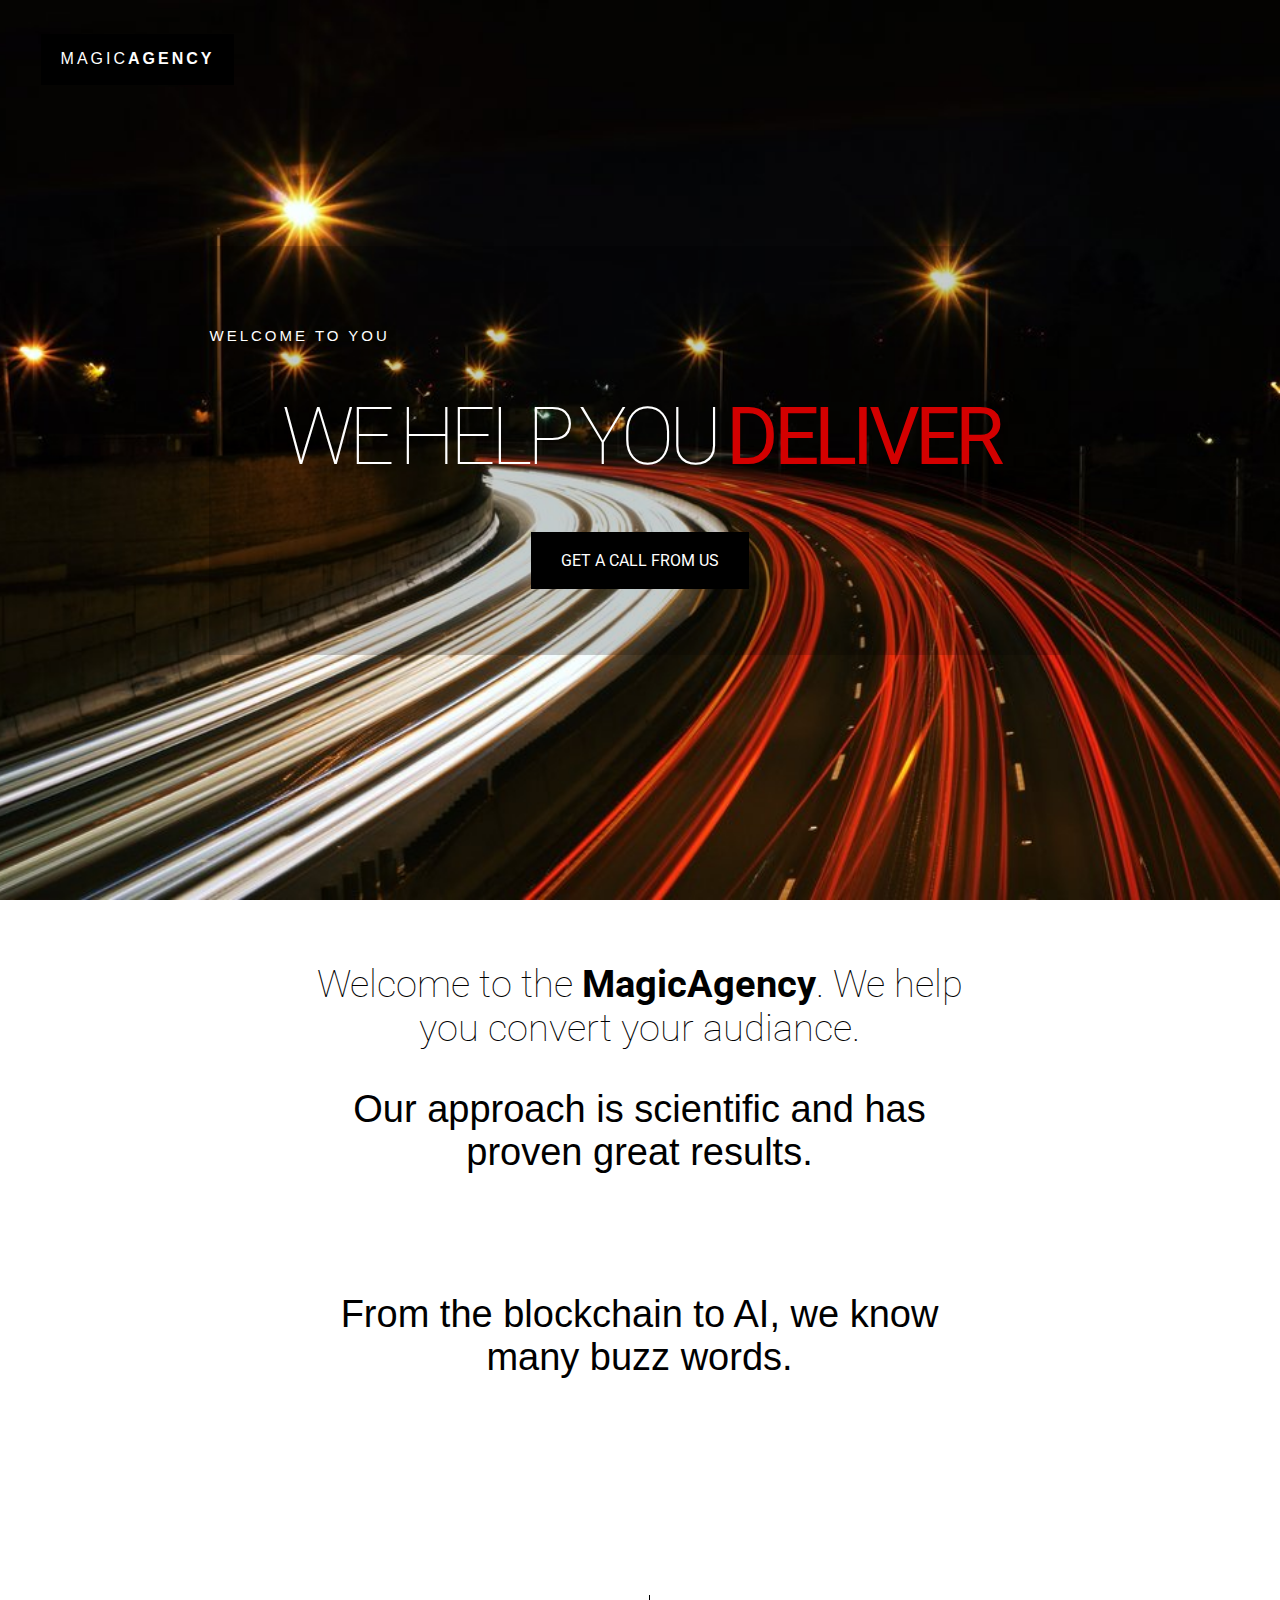
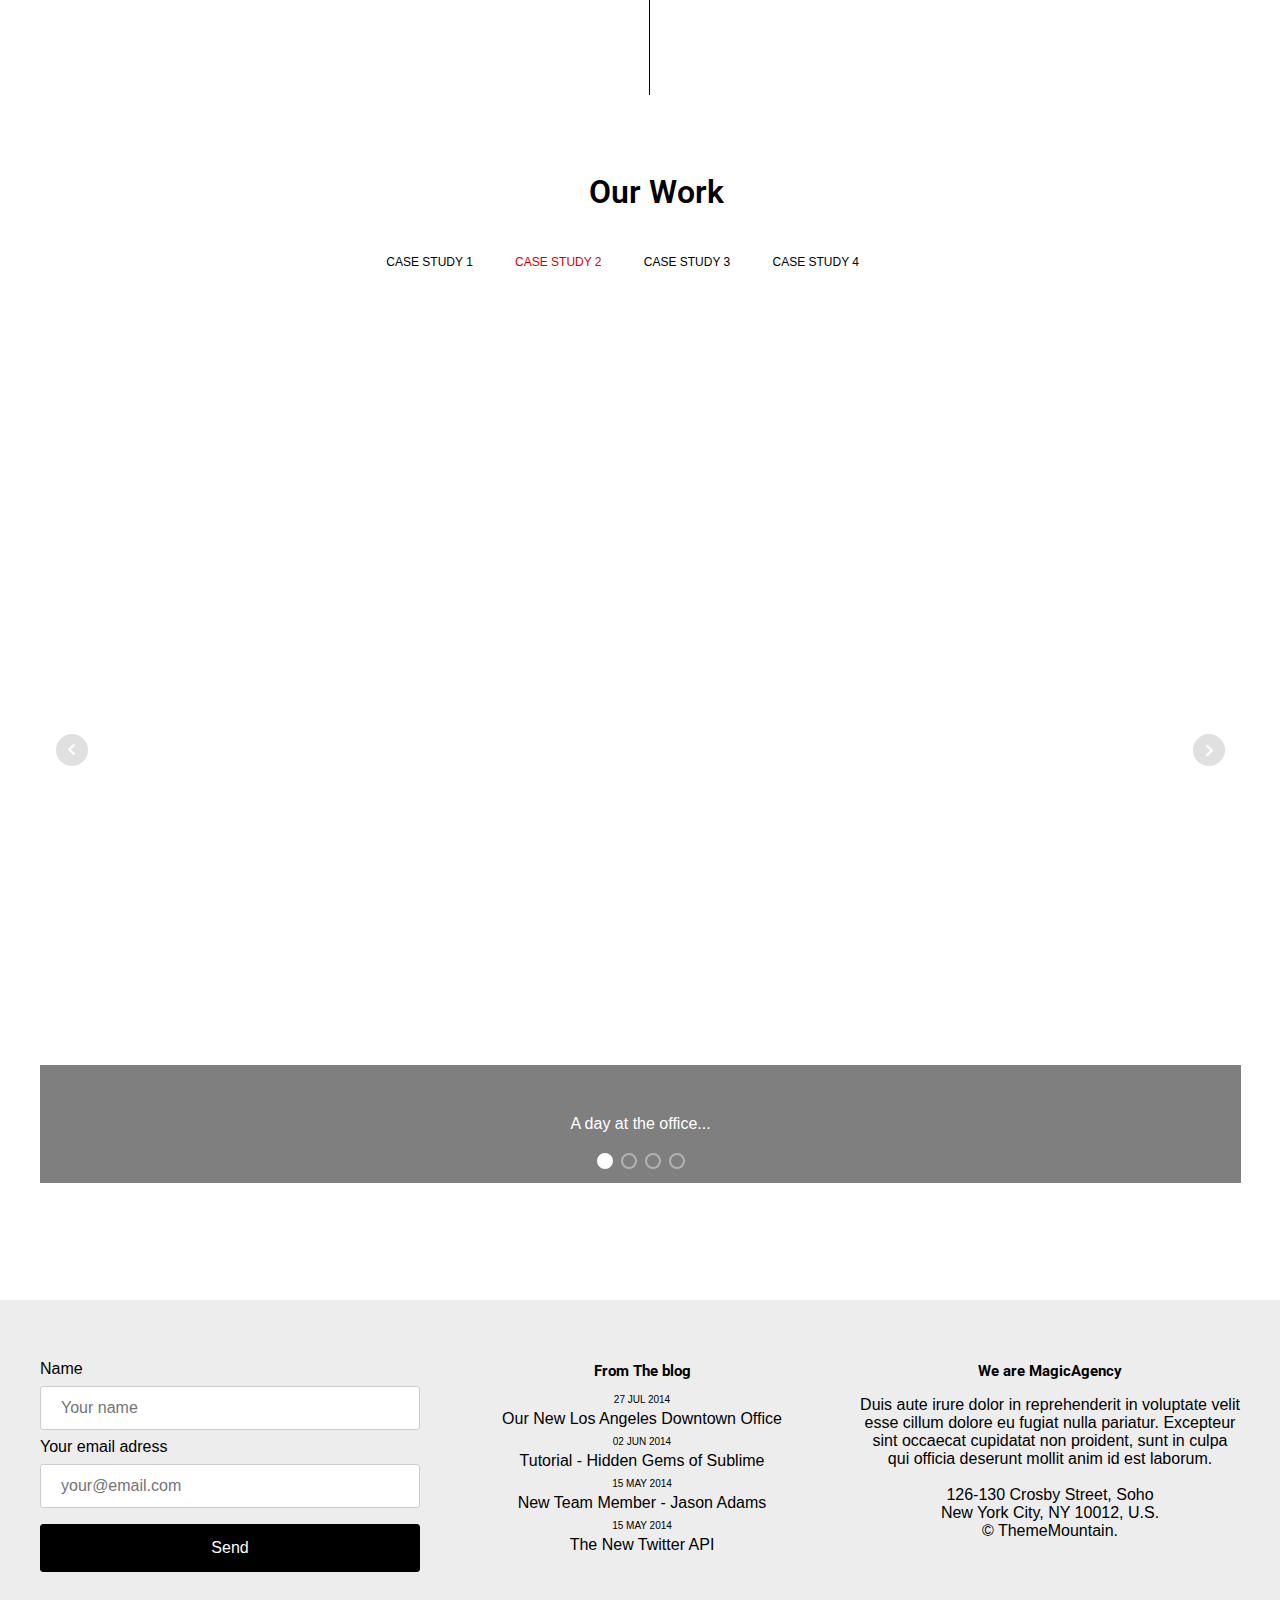
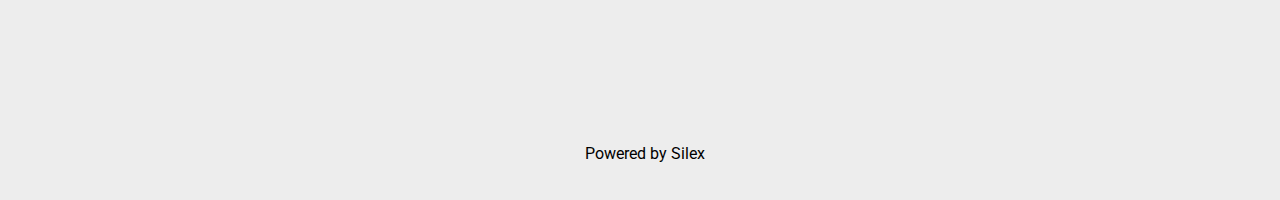
<file: page-2.html>
<!doctype html><html lang=""><head>
    <meta charset="UTF-8">
    <!-- generator meta tag -->
    <!-- leave this for stats and Silex version check -->
    <meta name="generator" content="Silex v2.2.14">
    <!-- End of generator meta tag -->
    <script src="js/jquery.js"></script>
    
    
    <script src="js/front-end.js"></script>
    <link rel="stylesheet" href="css/normalize.css">
    <link rel="stylesheet" href="css/front-end.css">

    
    
    
    <title> - Page 2</title>
    

    
<link href="https://fonts.googleapis.com/css?family=Roboto" rel="stylesheet" class="silex-custom-font"><script class="silex-script"></script><script src="js/unslider-min.js"></script><script src="js/unslider-min.js"></script><link rel="stylesheet" href="css/unslider.css"><link rel="stylesheet" href="css/unslider.css"><meta name="viewport" content="width=device-width, initial-scale=1"><script src="js/script.js"></script><link href="css/styles.css" rel="stylesheet"><style>body { opacity: 0; transition: .25s opacity ease; }</style></head>

<body class="body-initial all-style enable-mobile prevent-resizable prevent-selectable editable-style silex-runtime silex-published" data-current-page="page-page-2">
    









    <section class="container-element editable-style silex-id-1478366444112-1 section-element hero prevent-resizable">
        
    <div class="editable-style silex-element-content silex-id-1478366444112-0 container-element website-width" id="hero"><a class="editable-style silex-id-1526227950696-2 text-element white-logo fixed" href="#hero"><div class="silex-element-content normal"><p class="normal">Magic<b>Agency</b></p></div></a><div class="editable-style silex-id-1537806314257-0 container-element hero-content"><div class="editable-style silex-id-1526228786122-6 text-element white-hero-title"><div class="silex-element-content normal"><p>Welcome To You</p><h1>We Help You <b>Deliver</b><br></h1></div></div><a class="editable-style silex-id-1537804414408-1 text-element white-button hero-scroll-down" href="#contact"><div class="silex-element-content normal"><div><br></div>Get a call from us<br><div><br></div></div></a></div></div></section>
    <section class="container-element editable-style silex-id-1474394621033-3 section-element prevent-resizable">
        
    <div class="editable-style silex-element-content silex-id-1474394621032-2 container-element website-width"><div class="editable-style silex-id-1526229898484-7 text-element black-text"><div class="silex-element-content normal"><h2>Welcome to the <u>MagicAgency</u>. We help you convert your audiance.<br></h2><p>Our approach is scientific and has proven great results. <br></p><p><br></p><p>From the blockchain to AI, we know many buzz words.<br></p></div></div><div class="editable-style silex-id-1526233796116-3 container-element hide-on-mobile"></div></div></section>
    
















<section class="container-element editable-style section-element silex-id-1526228746540-3 prevent-resizable">
        <div class="editable-style silex-element-content container-element silex-id-1526228746540-4 website-width" id="menu"><div class="editable-style silex-id-1526233329576-0 text-element black-text"><div class="silex-element-content normal"><h1>Our Work</h1></div></div><div class="editable-style silex-id-1526233447270-1 text-element style-black-text-nav"><div class="silex-element-content normal"><p><a href="./#menu">Case study 1</a>&nbsp;&nbsp;&nbsp; <a href="page-2.html#menu" class="page-link-active">Case study 2</a>&nbsp;&nbsp;&nbsp; <a href="page-3.html#menu">Case study 3</a>&nbsp;&nbsp;&nbsp; <a href="page-4.html#menu">Case study 4</a>&nbsp;&nbsp;&nbsp; <br></p></div></div><div class="editable-style silex-id-1526243483554-2 html-element silex-component silex-component-slideshow silex-use-height-not-minheight page-page-2 paged-element paged-element-visible"><div class="silex-element-content"><div id="parent_1658326055428_382">
<!-- preview -->

<div id="id_1658326055428_382">
  <!-- runtime -->
  <!-- the whole slideshow -->
  <ul class="prodotype-runtime">
  
    <li><figure class="slide-0">
      
      <div class="slide-image">
        
          <figcaption>A day at the office...</figcaption>
        
      </div>
      
    </figure></li>
  
    <li><figure class="slide-1">
      
      <a href="https://www.silex.me">
      
      <div class="slide-image">
        
          <figcaption>A link to test</figcaption>
        
      </div>
      
      </a>
      
    </figure></li>
  
    <li><figure class="slide-2">
      
      <div class="slide-image">
        
          <figcaption>The streets</figcaption>
        
      </div>
      
    </figure></li>
  
    <li><figure class="slide-3">
      
      <div class="slide-image">
        
          <figcaption>Go shopping!</figcaption>
        
      </div>
      
    </figure></li>
  
  </ul>
</div>
</div>

<script>
  (function() {
    // do not start in the editor (it would mess with the markup)
    if(!$('body').hasClass('silex-runtime')) return;

    var $slider = $('#id_1658326055428_382')
    var slider = $slider.unslider({
      'autoplay': true,
      'speed': 750,
      'delay': 3000,
      'index': 0,
      'nav': true,
      'animation': 'horizontal',
      'arrows': true
    });
    //  Listen to slide changes
    
    // apply element height to the images
    var silexElement = $slider.closest('.editable-style');
    var elementMinHeight = silexElement.css('height');
    var elementWidth = silexElement.css('width');
    $('#id_1658326055428_382 li .slide-image').css({
      'height': elementMinHeight
    });
    

    setTimeout(function(){
      // use onswipe.js
      // Fix #1127
      if(window.onSwipe) {
        window.onSwipe('left', function(){ $slider.data('unslider').next()})
        window.onSwipe('right', function(){ $slider.data('unslider').prev()})
      } else {
        console.warn('onswipe.js script is not found, swipe gestures might no work')
      }
    }, 0)
  })();
</script>
</div></div></div>
    </section><section class="container-element editable-style silex-id-1478366450713-3 section-element prevent-resizable">
        <div class="editable-style silex-element-content silex-id-1478366450713-2 container-element website-width" id="contact">

            
        <div class="editable-style silex-id-1442914737143-3 text-element">
                <div class="silex-element-content normal">
                    <br>
                    <a href="//www.silex.me/">Powered by Silex</a>
                </div>
            </div><div class="editable-style silex-id-1526233907434-4 text-element text-style-2"><div class="silex-element-content normal"><h2><a href="/"></a>From The blog</h2><p><b>27 Jul 2014</b></p><p><a href="https://www.silex.me">Our New Los Angeles Downtown Office</a></p><p><b>02 Jun 2014</b></p><p><a href="https://www.silex.me">Tutorial - Hidden Gems of Sublime</a></p><p><b>15 May 2014</b></p><p><a href="https://www.silex.me">New Team Member - Jason Adams</a></p><p><b>15 May 2014</b></p><p><a href="https://www.silex.me">The New Twitter API</a></p></div></div><div class="editable-style text-element text-style-1 silex-id-1526234233846-7"><div class="silex-element-content normal"><h2>We are MagicAgency</h2><p>Duis aute irure dolor in reprehenderit in voluptate velit esse cillum dolore eu fugiat nulla pariatur. Excepteur sint occaecat cupidatat non proident, sunt in culpa qui officia deserunt mollit anim id est laborum.<br><br>126-130 Crosby Street, Soho<br>New York City, NY 10012, U.S.<br>© ThemeMountain. <br></p></div></div><div class="editable-style silex-id-1526234059780-5 html-element silex-component silex-component-form silex-use-height-not-minheight"><div class="silex-element-content"><form id="id_1658326055435_546" action="https://formspree.io/your@email.com" method="POST">
  
  <div>
    <label for="field1">Name</label>
    <input type="text" required="" id="field1" name="field1" placeholder="Your name">
  </div>
  
  
  <div>
    <label for="field2">Your email adress</label>
    <input type="text" required="" id="field2" name="field2" placeholder="your@email.com">
  </div>
  
  
  <input type="submit" value="Send">
</form>


</div></div></div>
    </section>
</body></html>
</file>
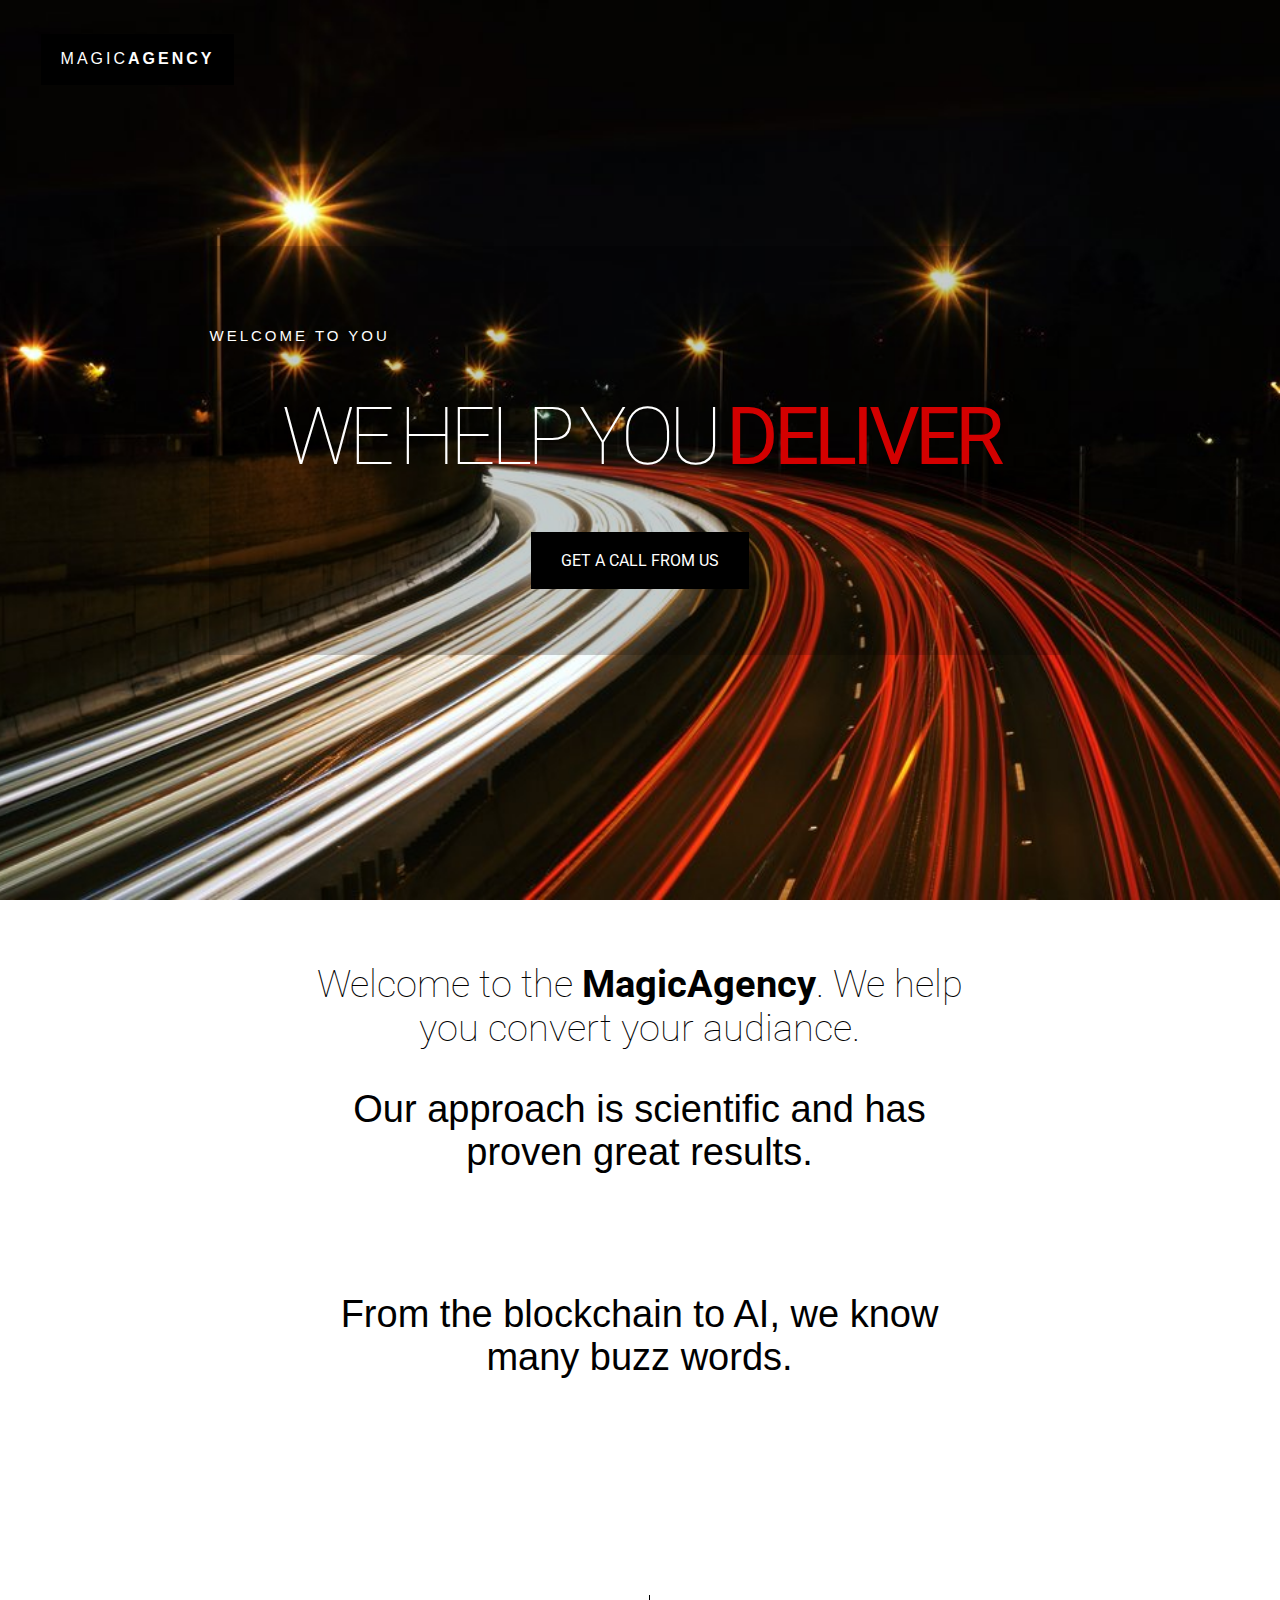
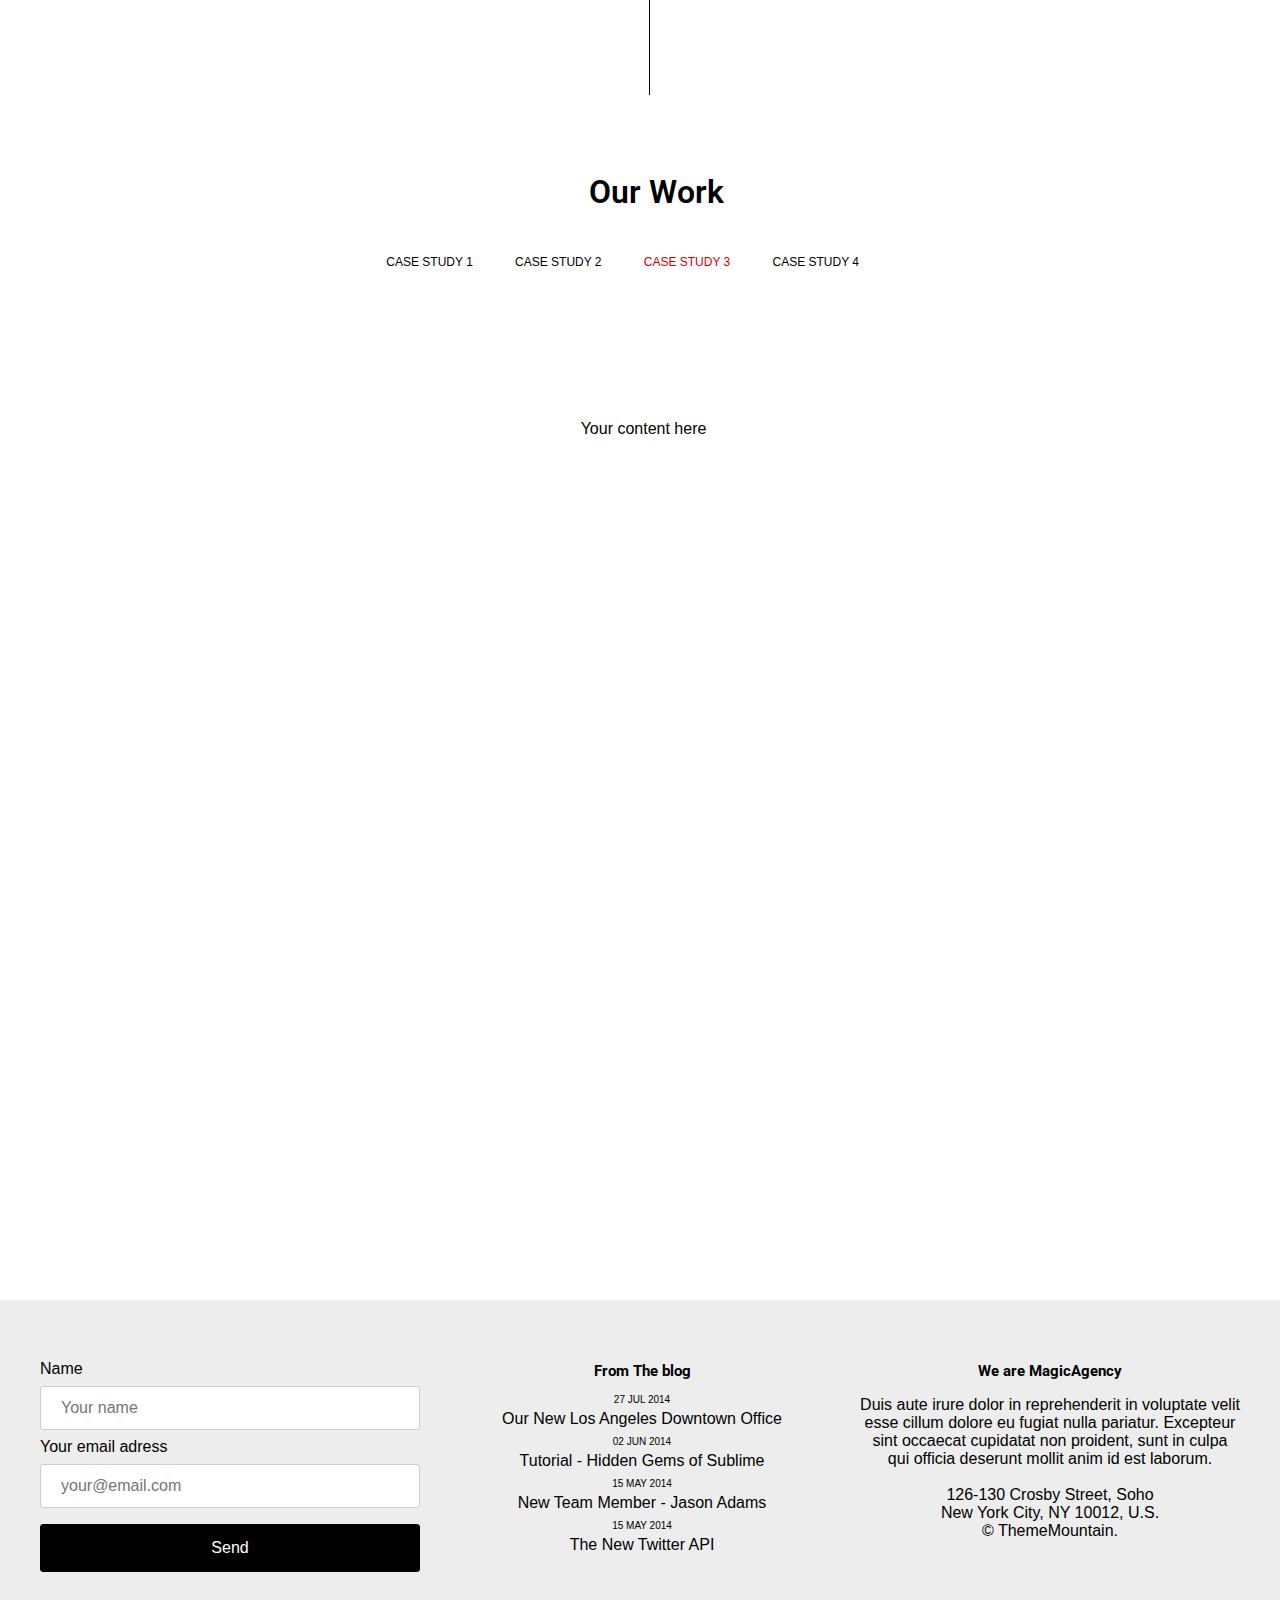
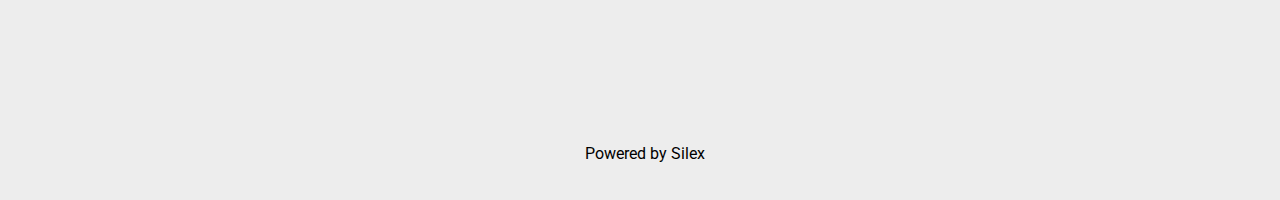
<file: page-3.html>
<!doctype html><html lang=""><head>
    <meta charset="UTF-8">
    <!-- generator meta tag -->
    <!-- leave this for stats and Silex version check -->
    <meta name="generator" content="Silex v2.2.14">
    <!-- End of generator meta tag -->
    <script src="js/jquery.js"></script>
    
    
    <script src="js/front-end.js"></script>
    <link rel="stylesheet" href="css/normalize.css">
    <link rel="stylesheet" href="css/front-end.css">

    
    
    
    <title> - Page 3</title>
    

    
<link href="https://fonts.googleapis.com/css?family=Roboto" rel="stylesheet" class="silex-custom-font"><script class="silex-script"></script><script src="js/unslider-min.js"></script><script src="js/unslider-min.js"></script><link rel="stylesheet" href="css/unslider.css"><link rel="stylesheet" href="css/unslider.css"><meta name="viewport" content="width=device-width, initial-scale=1"><script src="js/script.js"></script><link href="css/styles.css" rel="stylesheet"><style>body { opacity: 0; transition: .25s opacity ease; }</style></head>

<body class="body-initial all-style enable-mobile prevent-resizable prevent-selectable editable-style silex-runtime silex-published" data-current-page="page-page-3">
    









    <section class="container-element editable-style silex-id-1478366444112-1 section-element hero prevent-resizable">
        
    <div class="editable-style silex-element-content silex-id-1478366444112-0 container-element website-width" id="hero"><a class="editable-style silex-id-1526227950696-2 text-element white-logo fixed" href="#hero"><div class="silex-element-content normal"><p class="normal">Magic<b>Agency</b></p></div></a><div class="editable-style silex-id-1537806314257-0 container-element hero-content"><div class="editable-style silex-id-1526228786122-6 text-element white-hero-title"><div class="silex-element-content normal"><p>Welcome To You</p><h1>We Help You <b>Deliver</b><br></h1></div></div><a class="editable-style silex-id-1537804414408-1 text-element white-button hero-scroll-down" href="#contact"><div class="silex-element-content normal"><div><br></div>Get a call from us<br><div><br></div></div></a></div></div></section>
    <section class="container-element editable-style silex-id-1474394621033-3 section-element prevent-resizable">
        
    <div class="editable-style silex-element-content silex-id-1474394621032-2 container-element website-width"><div class="editable-style silex-id-1526229898484-7 text-element black-text"><div class="silex-element-content normal"><h2>Welcome to the <u>MagicAgency</u>. We help you convert your audiance.<br></h2><p>Our approach is scientific and has proven great results. <br></p><p><br></p><p>From the blockchain to AI, we know many buzz words.<br></p></div></div><div class="editable-style silex-id-1526233796116-3 container-element hide-on-mobile"></div></div></section>
    
















<section class="container-element editable-style section-element silex-id-1526228746540-3 prevent-resizable">
        <div class="editable-style silex-element-content container-element silex-id-1526228746540-4 website-width" id="menu"><div class="editable-style silex-id-1526233329576-0 text-element black-text"><div class="silex-element-content normal"><h1>Our Work</h1></div></div><div class="editable-style silex-id-1526233447270-1 text-element style-black-text-nav"><div class="silex-element-content normal"><p><a href="./#menu">Case study 1</a>&nbsp;&nbsp;&nbsp; <a href="page-2.html#menu">Case study 2</a>&nbsp;&nbsp;&nbsp; <a href="page-3.html#menu" class="page-link-active">Case study 3</a>&nbsp;&nbsp;&nbsp; <a href="page-4.html#menu">Case study 4</a>&nbsp;&nbsp;&nbsp; <br></p></div></div><div class="editable-style silex-id-1545055337553-1 text-element page-page-3 paged-element page-page-4 paged-element-visible"><div class="silex-element-content normal"><p>Your content here<br></p></div></div></div>
    </section><section class="container-element editable-style silex-id-1478366450713-3 section-element prevent-resizable">
        <div class="editable-style silex-element-content silex-id-1478366450713-2 container-element website-width" id="contact">

            
        <div class="editable-style silex-id-1442914737143-3 text-element">
                <div class="silex-element-content normal">
                    <br>
                    <a href="//www.silex.me/">Powered by Silex</a>
                </div>
            </div><div class="editable-style silex-id-1526233907434-4 text-element text-style-2"><div class="silex-element-content normal"><h2><a href="/"></a>From The blog</h2><p><b>27 Jul 2014</b></p><p><a href="https://www.silex.me">Our New Los Angeles Downtown Office</a></p><p><b>02 Jun 2014</b></p><p><a href="https://www.silex.me">Tutorial - Hidden Gems of Sublime</a></p><p><b>15 May 2014</b></p><p><a href="https://www.silex.me">New Team Member - Jason Adams</a></p><p><b>15 May 2014</b></p><p><a href="https://www.silex.me">The New Twitter API</a></p></div></div><div class="editable-style text-element text-style-1 silex-id-1526234233846-7"><div class="silex-element-content normal"><h2>We are MagicAgency</h2><p>Duis aute irure dolor in reprehenderit in voluptate velit esse cillum dolore eu fugiat nulla pariatur. Excepteur sint occaecat cupidatat non proident, sunt in culpa qui officia deserunt mollit anim id est laborum.<br><br>126-130 Crosby Street, Soho<br>New York City, NY 10012, U.S.<br>© ThemeMountain. <br></p></div></div><div class="editable-style silex-id-1526234059780-5 html-element silex-component silex-component-form silex-use-height-not-minheight"><div class="silex-element-content"><form id="id_1658326055435_546" action="https://formspree.io/your@email.com" method="POST">
  
  <div>
    <label for="field1">Name</label>
    <input type="text" required="" id="field1" name="field1" placeholder="Your name">
  </div>
  
  
  <div>
    <label for="field2">Your email adress</label>
    <input type="text" required="" id="field2" name="field2" placeholder="your@email.com">
  </div>
  
  
  <input type="submit" value="Send">
</form>


</div></div></div>
    </section>
</body></html>
</file>
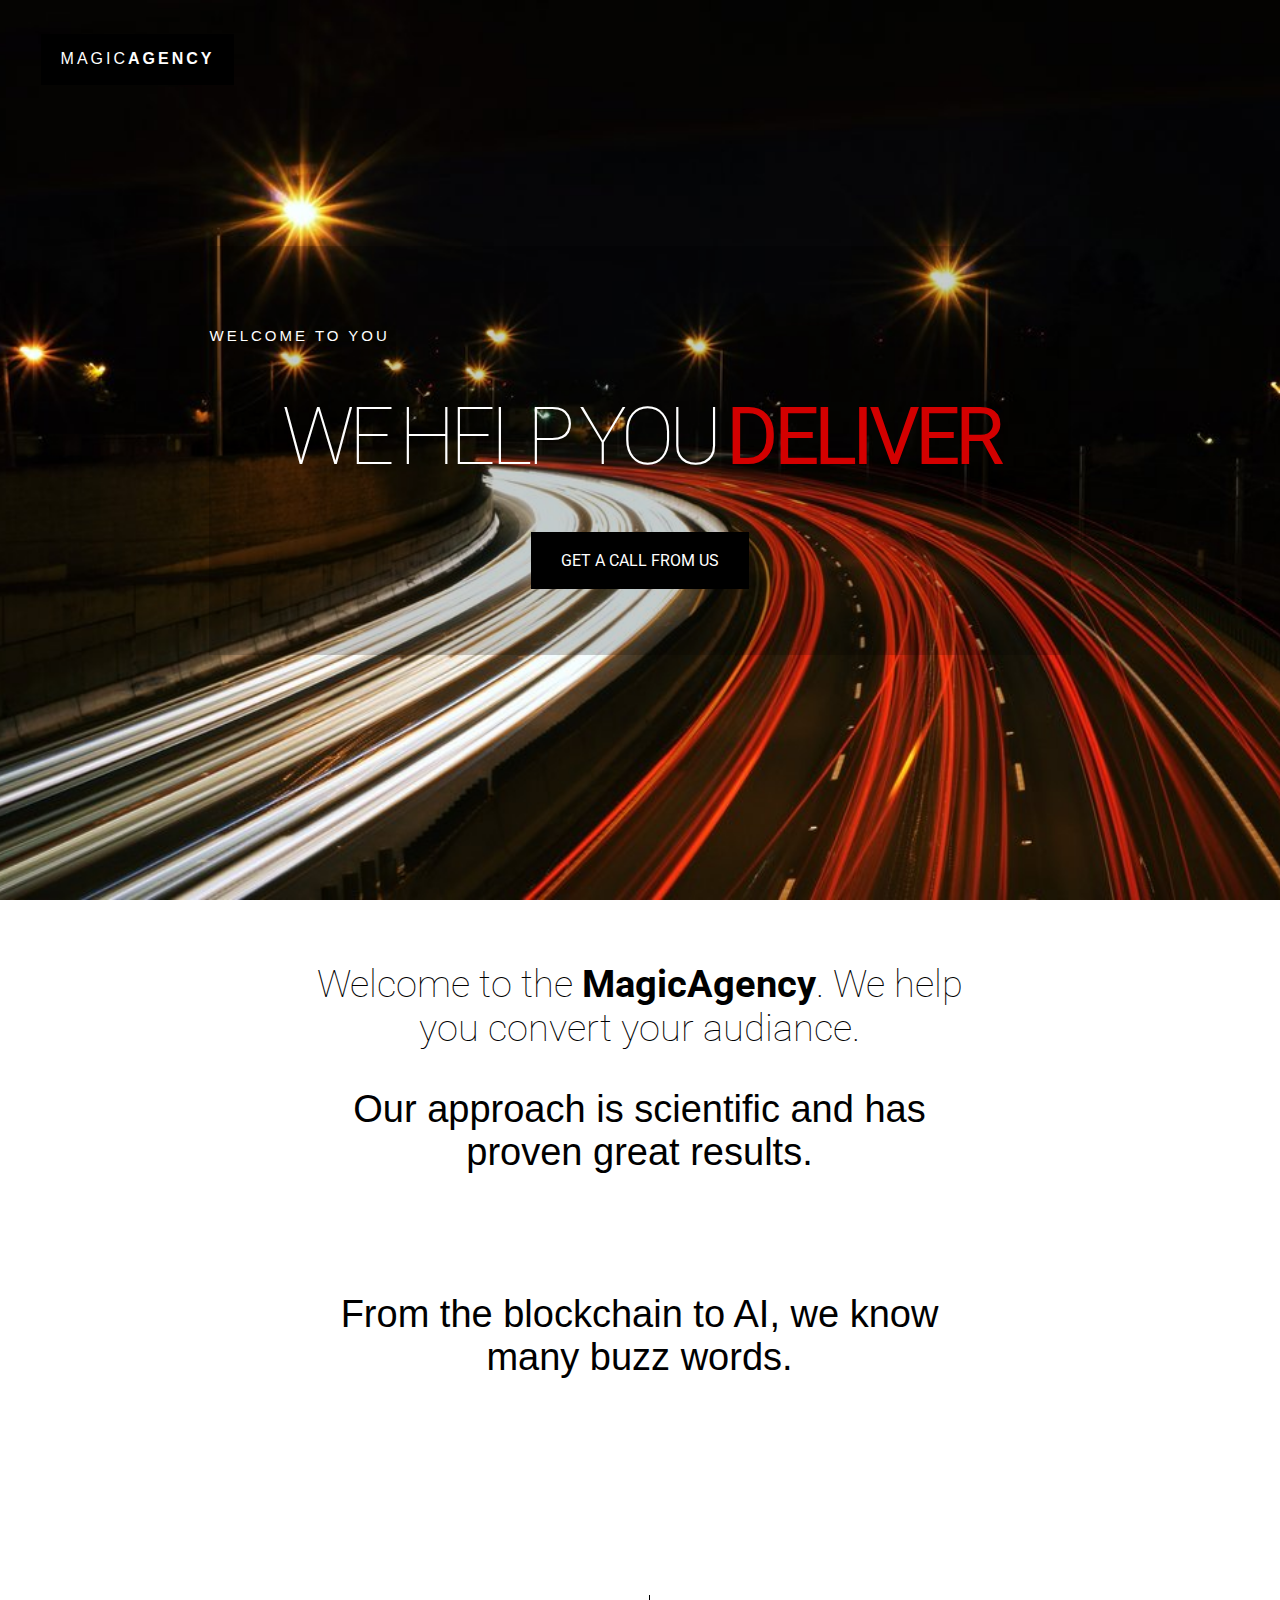
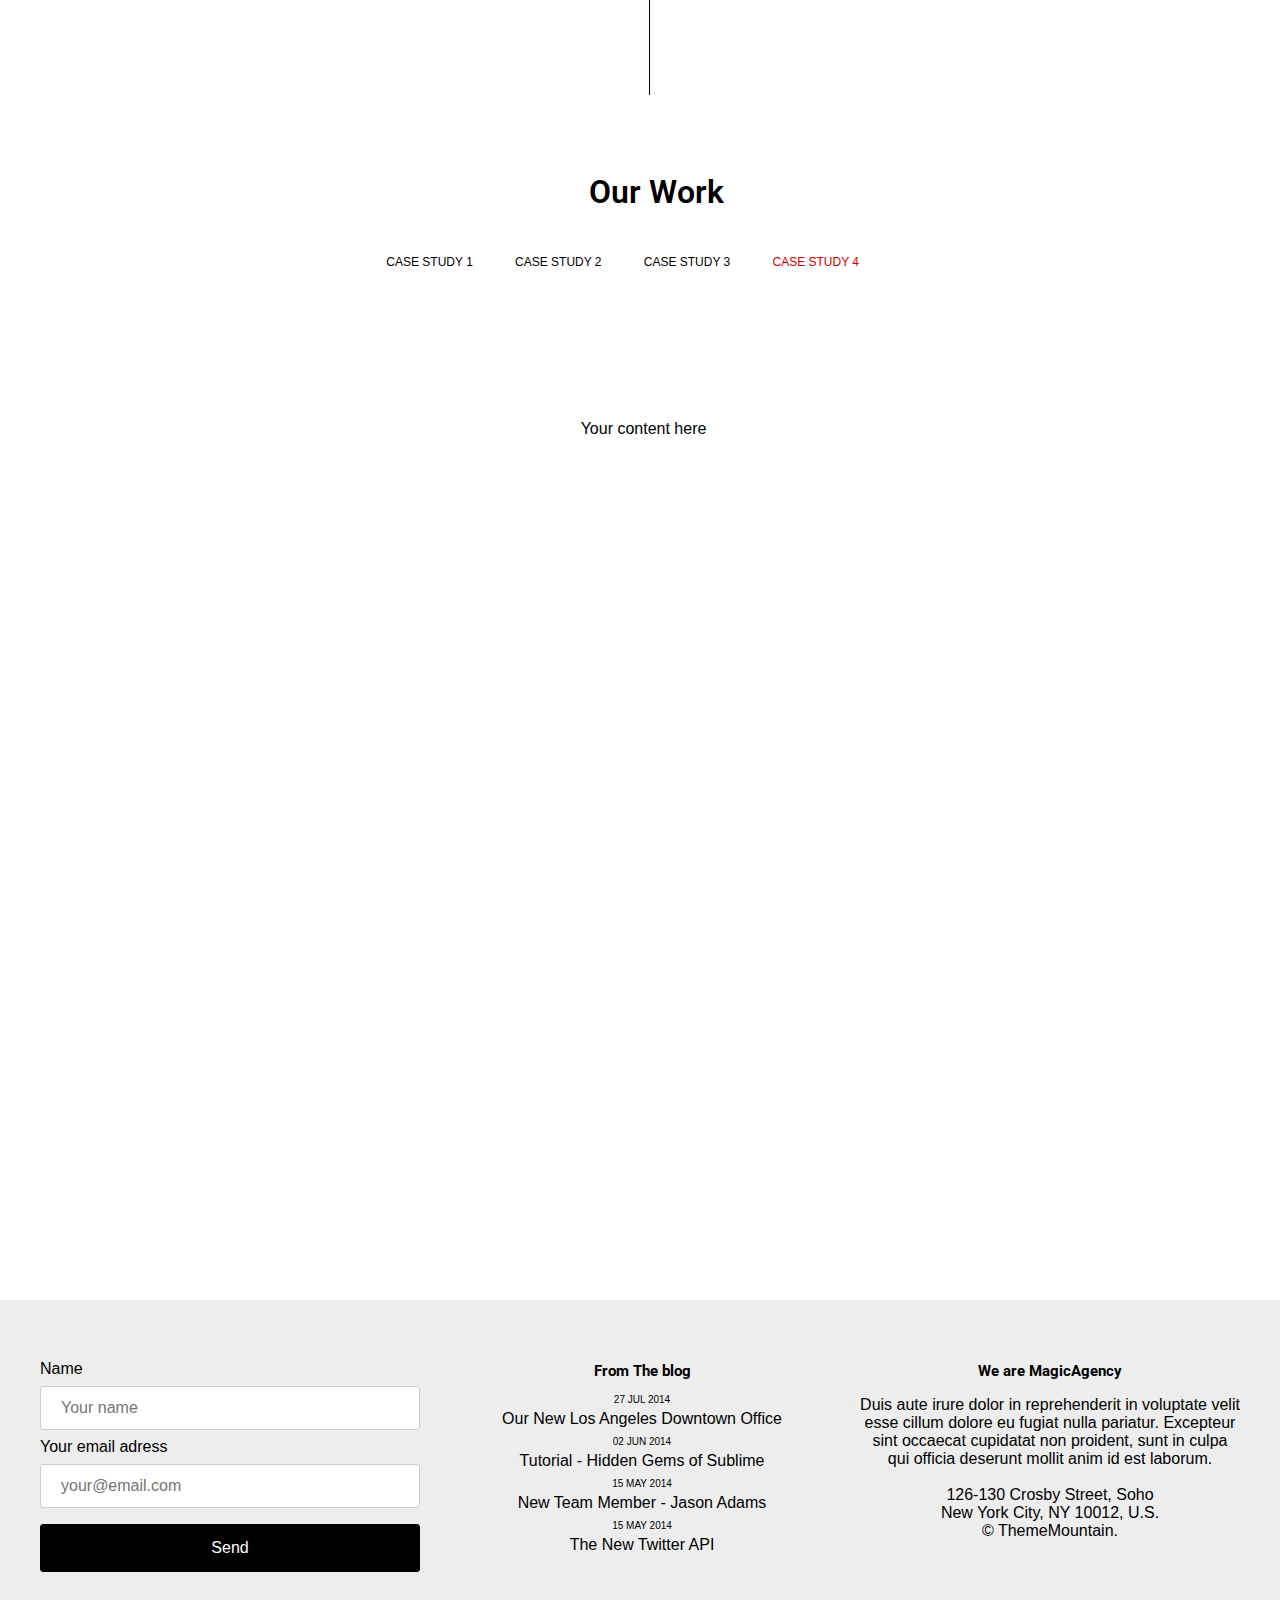
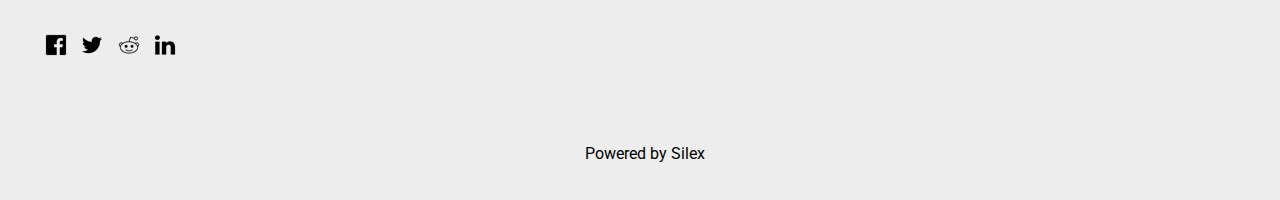
<file: page-4.html>
<!doctype html><html lang=""><head>
    <meta charset="UTF-8">
    <!-- generator meta tag -->
    <!-- leave this for stats and Silex version check -->
    <meta name="generator" content="Silex v2.2.14">
    <!-- End of generator meta tag -->
    <script src="js/jquery.js"></script>
    
    
    <script src="js/front-end.js"></script>
    <link rel="stylesheet" href="css/normalize.css">
    <link rel="stylesheet" href="css/front-end.css">

    
    
    
    <title> - Page 4</title>
    

    
<link href="https://fonts.googleapis.com/css?family=Roboto" rel="stylesheet" class="silex-custom-font"><script class="silex-script"></script><script src="js/unslider-min.js"></script><script src="js/unslider-min.js"></script><link rel="stylesheet" href="css/unslider.css"><link rel="stylesheet" href="css/unslider.css"><meta name="viewport" content="width=device-width, initial-scale=1"><script src="js/script.js"></script><link href="css/styles.css" rel="stylesheet"><style>body { opacity: 0; transition: .25s opacity ease; }</style></head>

<body class="body-initial all-style enable-mobile prevent-resizable prevent-selectable editable-style silex-runtime silex-published" data-current-page="page-page-4">
    









    <section class="container-element editable-style silex-id-1478366444112-1 section-element hero prevent-resizable">
        
    <div class="editable-style silex-element-content silex-id-1478366444112-0 container-element website-width" id="hero"><a class="editable-style silex-id-1526227950696-2 text-element white-logo fixed" href="#hero"><div class="silex-element-content normal"><p class="normal">Magic<b>Agency</b></p></div></a><div class="editable-style silex-id-1537806314257-0 container-element hero-content"><div class="editable-style silex-id-1526228786122-6 text-element white-hero-title"><div class="silex-element-content normal"><p>Welcome To You</p><h1>We Help You <b>Deliver</b><br></h1></div></div><a class="editable-style silex-id-1537804414408-1 text-element white-button hero-scroll-down" href="#contact"><div class="silex-element-content normal"><div><br></div>Get a call from us<br><div><br></div></div></a></div></div></section>
    <section class="container-element editable-style silex-id-1474394621033-3 section-element prevent-resizable">
        
    <div class="editable-style silex-element-content silex-id-1474394621032-2 container-element website-width"><div class="editable-style silex-id-1526229898484-7 text-element black-text"><div class="silex-element-content normal"><h2>Welcome to the <u>MagicAgency</u>. We help you convert your audiance.<br></h2><p>Our approach is scientific and has proven great results. <br></p><p><br></p><p>From the blockchain to AI, we know many buzz words.<br></p></div></div><div class="editable-style silex-id-1526233796116-3 container-element hide-on-mobile"></div></div></section>
    
















<section class="container-element editable-style section-element silex-id-1526228746540-3 prevent-resizable">
        <div class="editable-style silex-element-content container-element silex-id-1526228746540-4 website-width" id="menu"><div class="editable-style silex-id-1526233329576-0 text-element black-text"><div class="silex-element-content normal"><h1>Our Work</h1></div></div><div class="editable-style silex-id-1526233447270-1 text-element style-black-text-nav"><div class="silex-element-content normal"><p><a href="./#menu">Case study 1</a>&nbsp;&nbsp;&nbsp; <a href="page-2.html#menu">Case study 2</a>&nbsp;&nbsp;&nbsp; <a href="page-3.html#menu">Case study 3</a>&nbsp;&nbsp;&nbsp; <a href="page-4.html#menu" class="page-link-active">Case study 4</a>&nbsp;&nbsp;&nbsp; <br></p></div></div><div class="editable-style silex-id-1545055337553-1 text-element page-page-3 paged-element page-page-4 paged-element-visible"><div class="silex-element-content normal"><p>Your content here<br></p></div></div></div>
    </section><section class="container-element editable-style silex-id-1478366450713-3 section-element prevent-resizable">
        <div class="editable-style silex-element-content silex-id-1478366450713-2 container-element website-width" id="contact">

            
        <div class="editable-style silex-id-1442914737143-3 text-element">
                <div class="silex-element-content normal">
                    <br>
                    <a href="//www.silex.me/">Powered by Silex</a>
                </div>
            </div><div class="editable-style silex-id-1526234133380-6 html-element silex-component silex-component-share page-page-4 paged-element paged-element-visible"><div class="silex-element-content">
<ul class="share-buttons" id="id_1658326055436_10">
  
  <li><a href="https://www.facebook.com/sharer/sharer.php?u=http://yoursite.com&amp;t=Your%20site%20title" title="Share on Facebook" target="_blank"><img alt="Share on Facebook" src="assets/Facebook.png"></a></li>
  
  
  <li><a href="https://twitter.com/intent/tweet?source=http://yoursite.com&amp;text=Your%20site%20title:%20http://yoursite.com&amp;via=silexlabs" target="_blank" title="Share on Twitter"><img alt="Twitt" src="assets/Twitter.png"></a></li>
  
  
  
  
  
  
  <li><a href="http://www.reddit.com/submit?url=http://yoursite.com&amp;title=Your%20site%20title" target="_blank" title="Submit to Reddit"><img alt="Submit to Reddit" src="assets/Reddit.png"></a></li>
  
  
  <li><a href="http://www.linkedin.com/shareArticle?mini=true&amp;url=http://yoursite.com&amp;title=Your%20site%20title&amp;summary=Your%20site%20description&amp;source=http://yoursite.com" target="_blank" title="Share on LinkedIn"><img alt="Share on LinkedIn" src="assets/LinkedIn.png"></a></li>
  
  
  
  
</ul>


</div></div><div class="editable-style silex-id-1526233907434-4 text-element text-style-2"><div class="silex-element-content normal"><h2><a href="/"></a>From The blog</h2><p><b>27 Jul 2014</b></p><p><a href="https://www.silex.me">Our New Los Angeles Downtown Office</a></p><p><b>02 Jun 2014</b></p><p><a href="https://www.silex.me">Tutorial - Hidden Gems of Sublime</a></p><p><b>15 May 2014</b></p><p><a href="https://www.silex.me">New Team Member - Jason Adams</a></p><p><b>15 May 2014</b></p><p><a href="https://www.silex.me">The New Twitter API</a></p></div></div><div class="editable-style text-element text-style-1 silex-id-1526234233846-7"><div class="silex-element-content normal"><h2>We are MagicAgency</h2><p>Duis aute irure dolor in reprehenderit in voluptate velit esse cillum dolore eu fugiat nulla pariatur. Excepteur sint occaecat cupidatat non proident, sunt in culpa qui officia deserunt mollit anim id est laborum.<br><br>126-130 Crosby Street, Soho<br>New York City, NY 10012, U.S.<br>© ThemeMountain. <br></p></div></div><div class="editable-style silex-id-1526234059780-5 html-element silex-component silex-component-form silex-use-height-not-minheight"><div class="silex-element-content"><form id="id_1658326055435_546" action="https://formspree.io/your@email.com" method="POST">
  
  <div>
    <label for="field1">Name</label>
    <input type="text" required="" id="field1" name="field1" placeholder="Your name">
  </div>
  
  
  <div>
    <label for="field2">Your email adress</label>
    <input type="text" required="" id="field2" name="field2" placeholder="your@email.com">
  </div>
  
  
  <input type="submit" value="Send">
</form>


</div></div></div>
    </section>
</body></html>
</file>
<file: css/front-end.css>
/**
 * This file holds the styles of websites while editing
 */

body {
  min-height: 100vh;
  min-width: 98vw; /* remove approx size of vertical scroll bar */
}

/* prevent-auto-z-index is to let the components handle their z-index */
.section-element > .silex-element-content > *:not(.prevent-auto-z-index):not(.fixed) {
  /* put the elements of a section on top of sections bellow */
  z-index: 10;
}
/* workaround a bug of the 2.11 version (front end) */
/* sections used to hava margin-top: -1; which can not be edited in the UI */
.editable-style.section-element {
  margin-top: 0;
}
/****************************************************/
.website-width {
  width: 960px;
}
.paged-element-hidden {
  display: none !important;
}
/* resize */
.editable-style.image-element img {
  border-radius: inherit; /* this is to follow the element's radius */
	width: 100%;
	height: 100%;
}
/*
 .image-element > .silex-element-content {
	overflow: hidden;
}
*/
.html-element .silex-element-content {
  /* enable HTML content to have style="min-height: inherit;" */
  /* removed because it makes components buggy, add it to silex if you need to
  position: absolute;
  min-height: inherit;
  width: 100%; /* needed by slideshow components and probably others */
  /*
  height: 100%; /* needed by slideshow kreview and probably others */
}
/* wysihtml text editor styles */
.wysiwyg-float-left {
  float: left;
  margin: 0 8px 8px 0;
}
.wysiwyg-float-right {
  float: right;
  margin: 0 0 8px 8px;
}
/* Remove dots surrounding links in Firefox
    because of normalize.css */
a:focus{ outline: none;}

body .editable-style[data-silex-href] {
  cursor: pointer;
}
body.enable-mobile .editable-style.hide-on-desktop {
  display: none;
}
/* only outside the editor */
/* needs to be more qualified than body.enable-mobile .editable-style:not(.prevent-mobile-style) */
body.silex-runtime.body-initial .fixed {
  position: absolute;
  z-index: 20;
}
/* Mobile styles */
@media (max-width:480px) {
  /* needs to be more qualified than body.enable-mobile .editable-style:not(.prevent-mobile-style) */
  body.silex-runtime.body-initial .fixed {
    /* on mobile (chrome, this is needed to be on top of other content) */
    position: relative;
  }

  /* hide horizontal scroll bar which appears because of residual values in css
  html {
    overflow-x: hidden;
  }
  */
  body {
    position: initial; /* used to be absolute but now only in editor (editable.css), when position is absolute the body has the size of its content */
  }
  /* mobile mode */
  body.enable-mobile .editable-style:not(.prevent-mobile-style),
  body.enable-mobile .background.background-initial {
    position: static;
    top: auto;
    left: auto;
    max-width: 100%;
    min-width: auto; /* this is to remove sections min-width, since section min-width is set to the witdh of its content in Element::setStyle() */
    margin-left: auto;
    margin-right: auto;
  }
  body.enable-mobile .editable-style.section-element {
    padding: 0;
  }
  body.enable-mobile.silex-resizing .editable-style:not(.prevent-mobile-style) {
    max-width: unset; /* while dragging let the user size the elements freely */
  }
  body.enable-mobile .image-element.editable-style:not(.prevent-mobile-style) {
    position: relative;
  }
  body.enable-mobile .editable-style.section-element {
    max-width: 100%; /* section bg should be 100% width because user do not need to grab the side and resize */
    padding: 0;
    margin: 0;
  }
  body.enable-mobile .container-element:not(.paged-element-hidden) {
    display: flex;
    align-items: center;
    justify-content: space-around;
    flex-wrap: wrap;
  }
  /* but still hide paged elements or desktop only elements */
  body.enable-mobile .editable-style.hide-on-mobile {
    display: none;
  }
  body.enable-mobile .editable-style.hide-on-desktop:not(.paged-element-hidden) {
    display: initial;
  }
  body.silex-runtime.enable-mobile .background.background-initial {
    max-width: 100%;
  }
}

/* only outside the editor */
/* needs to be more qualified than body.enable-mobile .editable-style:not(.prevent-mobile-style) */
body.silex-runtime.body-initial .fixed {
  position: absolute;
  z-index: 20;
}
/* Mobile styles */
@media (max-width:480px) {
  /* needs to be more qualified than body.enable-mobile .editable-style:not(.prevent-mobile-style) */
  body.silex-runtime.body-initial .fixed {
    /* on mobile (chrome, this is needed to be on top of other content) */
    position: relative;
  }
}

/**
 * prodotype components
 */
.silex-element-content-full-height .silex-element-content {
  height: 100%;
}
silex-template,
.prodotype-preview {
  display: none;
}
.prodotype-runtime,
.prodotype-runtime-strict {
  display: none;
}
.prodotype-published {
  display: none;
}
body.silex-editor .prodotype-preview {
  display: block;
}
body.silex-runtime .prodotype-runtime,
body.silex-runtime .prodotype-runtime-strict {
  display: block;
}
body.silex-published .prodotype-published {
  display: block;
}
body.silex-publish .prodotype-runtime-strict {
  display: none;
}
.prodotype-force-size {
  position: absolute;
  width: 100%;
  height: 100%;
}
.silex-component-button button {
  width: 100%;
}
/* full-width component*/
div.editable-style.full-width-section {
  min-height: 100px;
}

div.editable-style.full-width-section>.editable-style {
  position: static;
  min-width: 100%;
}

div.editable-style.full-width-section>.editable-style.silex-element-content {
  display: none;
}
</file>
<file: css/unslider.css>
.unslider{overflow:auto;margin:0;padding:0}.unslider-wrap{position:relative}.unslider-wrap.unslider-carousel li{float:left}.unslider-vertical>ul{height:100%}.unslider-vertical li{float:none;width:100%}.unslider-fade{position:relative}.unslider-fade .unslider-wrap li{position:absolute;left:0;top:0;right:0;z-index:8}.unslider-fade .unslider-wrap li.unslider-active{z-index:10}.unslider li,.unslider ol,.unslider ul{list-style:none;margin:0;padding:0;border:none}.unslider-arrow{position:absolute;left:20px;z-index:2;cursor:pointer}.unslider-arrow.next{left:auto;right:20px}
</file>
<file: css/styles.css>
html, body {scroll-behavior: smooth;}@media (min-width:480px) {body .container-element.section-element.hero {height: 100vh;}}@media (min-width:480px) {.silex-runtime .image .image-hover {opacity: 0; transition: opacity .3s ease;}.silex-runtime .image .image-hover:hover {opacity: 1;}}
.body-initial {background-color: rgba(255,255,255,1); position: static;}.silex-id-1478366444112-1 {background-color: rgba(0,0,0,1); min-width: 1200px; background-image: url(../assets/jake-givens-545-unsplash.jpg); background-position: center center; background-size: cover; background-attachment: fixed; background-repeat: no-repeat; position: static; margin-top: -1px; display: flex;}.silex-id-1478366444112-0 {background-color: transparent; min-height: 639px; background-size: cover; background-position: center center; background-attachment: fixed; background-repeat: no-repeat; position: relative; margin-left: auto; margin-right: auto; display: flex; align-items: center; justify-content: center;}.silex-id-1526227950696-2 {width: 193px; top: 34px; left: 1px; min-height: 51px; background-color: rgba(0,0,0,1); position: absolute;}.silex-id-1537806314257-0 {width: 862px; background-color: rgba(0,0,0,0.2); min-height: 409px; position: static; display: flex; align-items: center; justify-content: center; flex-direction: column;}.silex-id-1526228786122-6 {width: 861px; min-height: 220px; position: static;}.silex-id-1537804414408-1 {width: 218px; background-color: transparent; min-height: 57px; position: static;}.silex-id-1474394621033-3 {min-width: 1200px; background-color: rgba(255,255,255,1); position: static; margin-top: -1px;}.silex-id-1474394621032-2 {background-color: transparent; min-height: 846px; position: relative; margin-left: auto; margin-right: auto;}.silex-id-1526229898484-7 {width: 681px; top: 30px; left: 259px; min-height: 594px; position: absolute;}.silex-id-1526233796116-3 {width: 20px; background-color: rgb(255, 255, 255); top: 695px; left: 609px; min-height: 100px; border-width: 0 0 0 1px; border-style: solid; position: absolute;}.silex-id-1526228746540-3 {min-width: 1200px; position: static; margin-top: -1px;}.silex-id-1526228746540-4 {background-color: transparent; min-height: 1154px; position: relative; margin-left: auto; margin-right: auto;}.silex-id-1526233329576-0 {width: 285px; top: 6px; left: 474px; min-height: 79px; position: absolute;}.silex-id-1526233447270-1 {width: 1175px; top: 48px; left: 11px; min-height: 168px; position: absolute;}.silex-id-1526239919266-0 {width: 380px; background-color: rgb(255, 255, 255); top: 174px; left: 0px; min-height: 200px; background-image: url(../assets/kobu-agency-472677-unsplash.jpg); background-size: cover; background-position: center center; background-repeat: no-repeat; position: absolute;}.silex-id-1526241932312-13 {width: 380px; background-color: rgb(255, 255, 255); top: 395px; left: 0px; min-height: 200px; background-image: url(../assets/bianca-lucas-496554-unsplash.jpg); background-size: cover; background-position: center center; background-repeat: no-repeat; position: absolute;}.silex-id-1526243483554-2 {height: 866px; width: 1201px; background-color: transparent; top: 171px; left: 0px; position: absolute;}.silex-id-1526242009200-19 {width: 380px; background-color: rgb(255, 255, 255); top: 616px; left: 0px; min-height: 200px; background-image: url(../assets/pepe-nero-229533-unsplash.jpg); background-size: cover; background-position: center center; background-repeat: no-repeat; position: absolute;}.silex-id-1526242067678-23 {width: 378px; background-color: rgb(255, 255, 255); top: 175px; left: 410px; min-height: 420px; background-image: url(../assets/frankie-cordoba-526925-unsplash.jpg); background-size: cover; background-position: center center; background-repeat: no-repeat; position: absolute;}.silex-id-1526241769800-9 {width: 378px; background-color: rgb(255, 255, 255); top: 612px; left: 412px; min-height: 420px; background-image: url(../assets/pepe-nero-229533-unsplash.jpg); background-size: cover; background-position: center center; background-repeat: no-repeat; position: absolute;}.silex-id-1526241966276-17 {width: 380px; background-color: rgb(255, 255, 255); top: 837px; left: 0px; min-height: 200px; background-image: url(../assets/frankie-cordoba-557800-unsplash.jpg); background-size: cover; background-position: center center; background-repeat: no-repeat; position: absolute;}.silex-id-1526241771196-11 {width: 380px; background-color: rgb(255, 255, 255); top: 394px; left: 819px; min-height: 420px; background-image: url(../assets/frankie-cordoba-557800-unsplash.jpg); background-size: cover; background-position: center center; background-repeat: no-repeat; position: absolute;}.silex-id-1526242009214-21 {width: 380px; background-color: rgb(255, 255, 255); top: 175px; left: 819px; min-height: 200px; background-image: url(../assets/bianca-lucas-496554-unsplash.jpg); background-size: cover; background-position: center center; background-repeat: no-repeat; position: absolute;}.silex-id-1526242009214-22 {width: 213px; min-height: 51px; position: absolute; top: 77px; left: 82px;}.silex-id-1526241966246-15 {width: 380px; background-color: rgb(255, 255, 255); top: 837px; left: 819px; min-height: 200px; background-image: url(../assets/evan-krause-443512-unsplash.jpg); background-size: cover; background-position: center center; background-repeat: no-repeat; position: absolute;}.silex-id-1545055337553-1 {width: 515px; top: 258px; left: 346px; min-height: 100px; position: absolute;}.silex-id-1478366450713-3 {background-color: rgba(237,237,237,1); min-width: 1200px; position: static; margin-top: -1px;}.silex-id-1478366450713-2 {background-color: transparent; min-height: 500px; position: relative; margin-left: auto; margin-right: auto;}.silex-id-1526234059780-5 {width: 380px; height: 215px; background-color: transparent; top: 60.333343505859375px; left: 0px; position: absolute;}.silex-id-1442914737143-3 {width: 349px; top: 425px; left: 430px; min-height: 53px; position: absolute;}.silex-id-1526234133380-6 {width: 156px; background-color: transparent; top: 313px; left: 0px; min-height: 68px; position: absolute;}.silex-id-1526233907434-4 {width: 380px; top: 50px; left: 412px; min-height: 222px; position: absolute;}.silex-id-1526234233846-7 {width: 380px; top: 50px; left: 820px; min-height: 238px; position: absolute;}.silex-id-1647449079587-0 {width: 380px; min-height: 200px; background-color: rgba(255,255,255,0.6); position: absolute; top: 0px; left: 0px;}.silex-id-1647449377501-3 {width: 380px; min-height: 200px; background-color: rgba(255,255,255,0.6); position: absolute; top: 0px; left: 0px;}.silex-id-1647449377501-4 {width: 213px; min-height: 51px; position: absolute; top: 77px; left: 82px;}.silex-id-1647449384453-5 {width: 380px; min-height: 200px; background-color: rgba(255,255,255,0.6); position: absolute; top: 0px; left: 0px;}.silex-id-1647449384453-6 {width: 213px; min-height: 51px; position: absolute; top: 77px; left: 82px;}.silex-id-1647449389256-7 {width: 380px; min-height: 200px; background-color: rgba(255,255,255,0.6); position: absolute; top: 0px; left: 0px;}.silex-id-1647449389256-8 {width: 213px; min-height: 51px; position: absolute; top: 77px; left: 82px;}.silex-id-1647449395918-9 {width: 380px; min-height: 200px; background-color: rgba(255,255,255,0.6); position: absolute; top: 0px; left: 0px;}.silex-id-1647449395918-10 {width: 213px; min-height: 51px; position: absolute; top: 77px; left: 82px;}.silex-id-1647449403222-11 {width: 380px; min-height: 200px; background-color: rgba(255,255,255,0.6); position: absolute; top: 0px; left: 0px;}.silex-id-1647449403222-12 {width: 213px; min-height: 51px; position: absolute; top: 77px; left: 82px;}.silex-id-1647449410413-13 {width: 378px; min-height: 420px; background-color: rgba(255,255,255,0.6); position: absolute; top: 0px; left: 0px;}.silex-id-1647449410413-14 {width: 213px; min-height: 51px; position: absolute; top: 182px; left: 86px;}.silex-id-1647449539298-37 {width: 378px; min-height: 420px; background-color: rgba(255,255,255,0.6); position: absolute; top: 0px; left: 0px;}.silex-id-1647449539298-38 {width: 213px; min-height: 51px; position: absolute; top: 182px; left: 86px;}.silex-id-1647449548932-39 {width: 380px; min-height: 420px; background-color: rgba(255,255,255,0.6); position: absolute; top: 0px; left: 0px;}.silex-id-1647449548932-40 {width: 213px; min-height: 51px; position: absolute; top: 182px; left: 86px;}.silex-id-1647514236851-0 {position: absolute; left: 0px;}@media only screen and (max-width: 480px) {.silex-id-1478366444112-1 {top: 0px; left: 0px; min-height: 850px;}.silex-id-1478366444112-0 {background-attachment: scroll; background-position: top right; min-height: 850px;}.silex-id-1526227950696-2 {top: 103px; left: 11px; width: 421px; min-height: 75px;}.silex-id-1537806314257-0 {top: 0px; left: 0px; width: 421px; min-height: 715px; background-color: rgba(0,0,0,0.8);}.silex-id-1526228786122-6 {top: 18px; left: 11px; width: 401px; min-height: 451px;}.silex-id-1537804414408-1 {top: 0px; left: 0px; width: 350px; min-height: 48px;}.silex-id-1474394621033-3 {top: 850px; left: 0px;}.silex-id-1474394621032-2 {min-height: 757px;}.silex-id-1526229898484-7 {top: 156px; left: 11px; width: 421px; min-height: 714px;}.silex-id-1526233796116-3 {top: 690px; left: 422px; width: 20px; min-height: 100px;}.silex-id-1526228746540-3 {top: 2052px; left: 0px;}.silex-id-1526228746540-4 {min-height: 683.8666381835938px;}.silex-id-1526233447270-1 {top: 0px; left: 0px; width: 499px; min-height: 154px;}.silex-id-1526239919266-0 {top: 254px; left: 11px; width: 421px; min-height: 200px;}.silex-id-1526241932312-13 {top: 454px; left: 11px; width: 421px; min-height: 200px;}.silex-id-1526243483554-2 {height: 407px; top: 164px; left: 0px; width: 467px;}.silex-id-1526242009200-19 {top: 1074px; left: 11px; width: 421px; min-height: 200px;}.silex-id-1526242067678-23 {top: 2294px; left: 11px; width: 421px; min-height: 420px;}.silex-id-1526241769800-9 {top: 654px; left: 11px; width: 421px; min-height: 420px;}.silex-id-1526241966276-17 {top: 2084px; left: 11px; width: 421px; min-height: 200px;}.silex-id-1526241771196-11 {top: 1674px; left: 11px; width: 421px; min-height: 420px;}.silex-id-1526242009214-21 {top: 1274px; left: 11px; width: 421px; min-height: 200px;}.silex-id-1526241966246-15 {top: 1474px; left: 11px; width: 421px; min-height: 200px;}.silex-id-1545055337553-1 {left: 11px; top: 450px; width: 421px; min-height: 752px;}.silex-id-1478366450713-3 {top: 5308px; left: 0px; min-height: 1524px;}.silex-id-1478366450713-2 {min-height: 1775px;}.silex-id-1526234059780-5 {top: 47px; left: 11px; width: 422px; height: 240px;}.silex-id-1526233907434-4 {top: 381px; left: 11px; width: 422px; min-height: 222px;}.silex-id-1526234233846-7 {top: 697px; left: 11px; width: 422px; min-height: 238px;}.silex-id-1647449079587-0 {min-height: 420px; top: 0px; left: 0px; width: 480px;}.silex-id-1647449377501-3 {min-height: 420px; top: 0px; left: 0px; width: 480px;}.silex-id-1647449384453-5 {min-height: 420px; top: 0px; left: 0px; width: 480px;}.silex-id-1647449389256-7 {min-height: 420px; top: 0px; left: 0px; width: 480px;}.silex-id-1647449395918-9 {min-height: 420px; top: 0px; left: 0px; width: 480px;}.silex-id-1647449403222-11 {min-height: 420px; top: 0px; left: 0px; width: 480px;}.silex-id-1647449410413-13 {min-height: 420px; top: 0px; left: 0px; width: 480px;}.silex-id-1647449539298-37 {min-height: 420px; top: 0px; left: 0px; width: 480px;}.silex-id-1647449548932-39 {min-height: 420px; top: 0px; left: 0px; width: 480px;}}
.website-width {width: 1200px;}@media (min-width: 481px) {.silex-editor {min-width: 1400px;}}
.text-element > .silex-element-content {font-family: 'Roboto', sans-serif; font-weight: normal; text-align: center;}p {font-family: Verdana, sans-serif;}a {color: #000000; text-decoration: none;}[data-silex-href] {color: #000000; text-decoration: none;}ul li {font-family: Verdana, sans-serif;}@media only screen and (max-width: 480px) {p {font-size: 25px;}a {line-height: 1;}[data-silex-href] {line-height: 1;}}
.white-logo h1 {font-weight: 100; font-size: 80px; color: #ffffff; text-transform: uppercase; line-height: 1; word-spacing: -5px; letter-spacing: -5px;}.white-logo p {font-weight: normal; color: #ffffff; text-align: center; text-transform: uppercase; letter-spacing: 3px;}.white-logo b {font-weight: 600;}.white-logo i {font-style: normal; color: #b32a2a;}.white-logo u {font-weight: 600; font-size: 10px; background-color: #000000; text-decoration: none;}.white-logo u:hover {background-color: #ff0000;}
.white-hero-title h1 {font-weight: 100; font-size: 80px; color: #ffffff; text-align: center; text-transform: uppercase; line-height: 1; word-spacing: -5px; letter-spacing: -5px;}.white-hero-title h2 {font-weight: normal;}.white-hero-title h3 {font-weight: normal;}.white-hero-title.text-element > .silex-element-content {font-weight: 100; font-size: 15px; color: #ffffff; text-align: left; text-transform: uppercase; letter-spacing: 3px;}.white-hero-title p {font-weight: normal;}.white-hero-title b {font-weight: normal; color: #d30000;}.white-hero-title i {font-style: normal; color: #b32a2a;}.white-hero-title u {font-weight: normal; text-decoration: none;}.white-hero-title ul li {list-style-type: none; text-align: center;}.white-hero-title u:hover {background-color: #b32a2a;}
.black-text h1 {font-weight: 600; text-align: center;}.black-text h2 {font-weight: lighter; font-size: 38px;}.black-text p {font-weight: lighter; font-size: 38px; text-align: center;}.black-text a {font-weight: lighter; font-size: 12px; text-transform: uppercase; line-height: 1;}.black-text [data-silex-href] {font-weight: lighter; font-size: 12px; text-transform: uppercase; line-height: 1;}.black-text i {text-transform: uppercase;}.black-text u {font-weight: bold; text-decoration: none;}.black-text .page-link-active {color: #d30000;}@media only screen and (max-width: 480px) {.black-text p {font-size: 35px;}.black-text a {font-size: 22px;}.black-text [data-silex-href] {font-size: 22px;}}
.text-style-1 h2 {font-size: 15px;}.text-style-1 b {font-weight: normal;}@media only screen and (max-width: 480px) {.text-style-1 h2 {font-size: 25px;}}
.text-style-2 h2 {font-size: 15px;}.text-style-2 p {line-height: 0.3;}.text-style-2 b {font-weight: lighter; font-size: 10px; text-transform: uppercase;}.text-style-2 ul li:last-child {color: #000000;}.text-style-2 p:hover {color: #b32a2a;}@media only screen and (max-width: 480px) {.text-style-2 h2 {font-size: 25px;}.text-style-2 b {font-size: 17px;}}
.image-caption p {font-weight: normal; text-align: center; text-transform: uppercase;}@media only screen and (max-width: 480px) {}
.white-button.text-element > .silex-element-content {font-weight: normal; color: #ffffff; background-color: #000000; text-transform: uppercase;}
.style-black-text-nav h1 {font-weight: 600; text-align: center;}.style-black-text-nav p {font-weight: lighter; font-size: 38px; text-align: center;}.style-black-text-nav a {font-weight: lighter; font-size: 12px; text-transform: uppercase; line-height: 1; letter-spacing: 0px;}.style-black-text-nav [data-silex-href] {font-weight: lighter; font-size: 12px; text-transform: uppercase; line-height: 1; letter-spacing: 0px;}.style-black-text-nav i {font-style: normal; font-weight: normal; text-transform: uppercase;}.style-black-text-nav u {font-weight: bold;}.style-black-text-nav .page-link-active {color: #d30000;}@media only screen and (max-width: 480px) {.style-black-text-nav p {columns: 2;}.style-black-text-nav a {font-size: 22px;}.style-black-text-nav [data-silex-href] {font-size: 22px;}}
#parent_1658326055428_382 .prodotype-preview {list-style-type: none; margin: 0; padding: 0;}#parent_1658326055428_382 .prodotype-preview .preview-text {display: flex; align-items: center; justify-content: center;}#parent_1658326055428_382 .prodotype-preview .preview-text p {z-index: 1; background-color: black; color: white;}#parent_1658326055428_382 .slide-0 .slide-image {background-image: url(http://localhost:6805/ce/fs/get/Documents/silex/silex-meta/packages/silex-templates/agency/assets/kobu-agency-472677-unsplash.jpg);}#parent_1658326055428_382 .slide-1 .slide-image {background-image: url(http://localhost:6805/ce/fs/get/Documents/silex/silex-meta/packages/silex-templates/agency/assets/frankie-cordoba-557800-unsplash.jpg);}#parent_1658326055428_382 .slide-2 .slide-image {background-image: url(http://localhost:6805/ce/fs/get/Documents/silex/silex-meta/packages/silex-templates/agency/assets/nicolai-berntsen-9244-unsplash.jpg);}#parent_1658326055428_382 .slide-3 .slide-image {background-image: url(http://localhost:6805/ce/fs/get/Documents/silex/silex-meta/packages/silex-templates/agency/assets/bianca-lucas-496554-unsplash.jpg);}#parent_1658326055428_382 .unslider {position: relative;}#parent_1658326055428_382 .slide-image {width: 100%; display: flex; justify-content: center; background-repeat: no-repeat; background-size: cover; background-position: 50%; align-items: flex-end;}#parent_1658326055428_382 figcaption {padding: 50px; color: white; background-color: rgba(0,0,0,0.5); width: 100%; text-align: center;}#parent_1658326055428_382 .unslider-nav {position: absolute; bottom: 10px; left: 0; right: 0; top: auto; margin: 0;}#parent_1658326055428_382 .unslider-nav ol {text-align: center;}#parent_1658326055428_382 .unslider-nav ol li.unslider-active {background: #fff; cursor: default; opacity: 1;}#parent_1658326055428_382 .unslider-nav ol li {display: inline-block; float: none; width: 6px; height: 6px; margin: 0 4px; padding: 3px; background: transparent; border-radius: 10px; overflow: hidden; text-indent: -999em; border: 2px solid #fff; cursor: pointer; opacity: .4;}#parent_1658326055428_382 .unslider-arrow {display: block; width: 32px; height: 32px; top: 50%; right: 16px; left: auto; margin-top: -16px; overflow: hidden; background: rgba(0,0,0,.2) no-repeat 50% 50%; background-image: url([data-uri]); background-size: 7px 11px; border-radius: 32px; text-indent: -999em; opacity: .6; transition: opacity .2s;}#parent_1658326055428_382 .unslider-arrow.prev {left: 16px; right: auto; -ms-transform: rotate(-180deg); transform: rotate(-180deg);}
#id_1658326055436_10.share-buttons {list-style: none; padding: 0;}#id_1658326055436_10.share-buttons li {display: inline;}#id_1658326055436_10.share-buttons .sr-only {position: absolute; clip: rect(1px, 1px, 1px, 1px); padding: 0; border: 0; height: 1px; width: 1px; overflow: hidden;}
#id_1658326055435_546 input[type=text], select {width: 100%; padding: 12px 20px; margin: 8px 0; display: inline-block; border: 1px solid #ccc; border-radius: 3px; box-sizing: border-box;}#id_1658326055435_546 input[type=submit] {width: 100%; background-color: #000000; color: #FFFFFF; padding: 14px 20px; margin: 8px 0; border: 1px solid #000000; border-radius: 3px; cursor: pointer;}#id_1658326055435_546 label {color: #000000;}#id_1658326055435_546 .fill-vertical {flex: 1 1 auto; display: flex; flex-direction: column;}#id_1658326055435_546 .fill-vertical textarea {flex: 1 1 auto; width: 100%; height: 150px; padding: 12px 20px; box-sizing: border-box; border: 2px solid #ccc; border-radius: 3px; background-color: #f8f8f8; font-size: 16px; resize: none;}#id_1658326055435_546 {border-radius: 3px; display: flex; flex-direction: column; justify-content: space-between; height: 100%;}body.silex-runtime {opacity: 1;}
</file>
